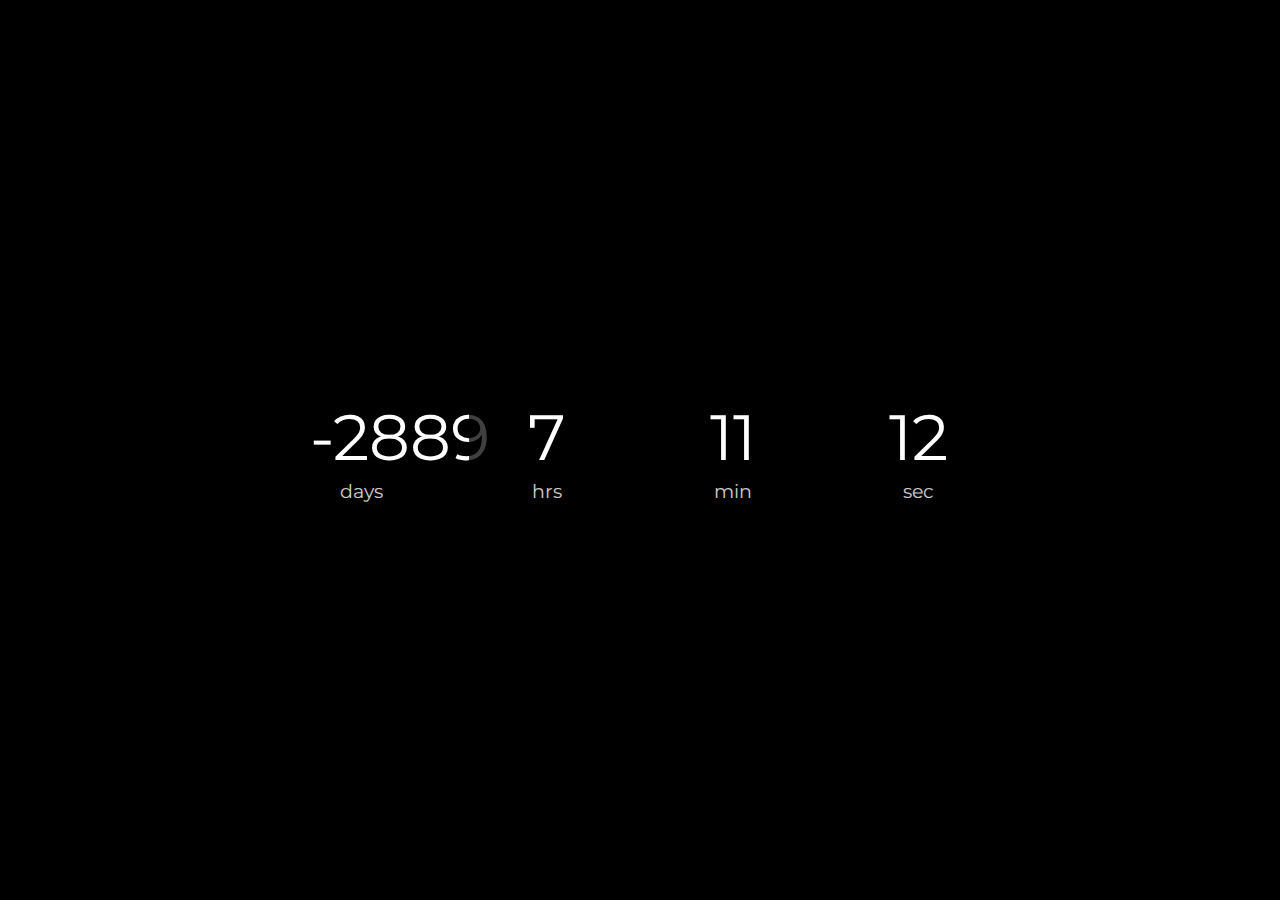
<file: index.html>
<!DOCTYPE html>
<html lang="en" >

<head>
  <meta charset="UTF-8">
  <title>Countdown To A Date (Timer)</title>
  
  
  
      <link rel="stylesheet" href="css/style.css">

  
</head>

<body style="background-color: black;">

  <div>
  <span></span>
  <span></span>
  <span></span>
  <span></span>
</div>
  
  

    <script  src="js/index.js"></script>




</body>

</html>
</file>
<file: css/style.css>
@import url(https://fonts.googleapis.com/css?family=Montserrat);
body,html{width:100%;height:100%;padding:0;margin:0}
body{display:-webkit-flex;-webkit-align-items:center;-webkit-justify-content:space-around;font-family: 'Montserrat', sans-serif;}
span{font-size:5vw;color:#fff;margin:0 1vw;padding:2.1vw 2.1vw;display:inline-block;width:8vw;border-radius:10px;text-align:center;background:rgba(0,0,0,0.75);box-shadow:inset 0 -5px 0 rgba(0,0,0,0.5)}
span:after{font-size:1.5vw;display:block;margin:3px 0 -1px;opacity:.8}
span:nth-of-type(1):after{content:"days"}  span:nth-of-type(2):after{content:"hrs"}
span:nth-of-type(3):after{content:"min"}   span:nth-of-type(4):after{content:"sec"}
div{position:relative}
div:before{content:"";position:absolute;margin-top:-7vw;text-align:center;width:100%;left:0;font-size:3.25vw;color:white;FONT-WEIGHT:BOLD}
div:after{content:"";position:absolute;text-align:center;width:100%;left:0;font-size:1.4vw;color:white;bottom:-4vw;}
h2{width:80vw;font-size:6vw;text-align:center}
</file>
